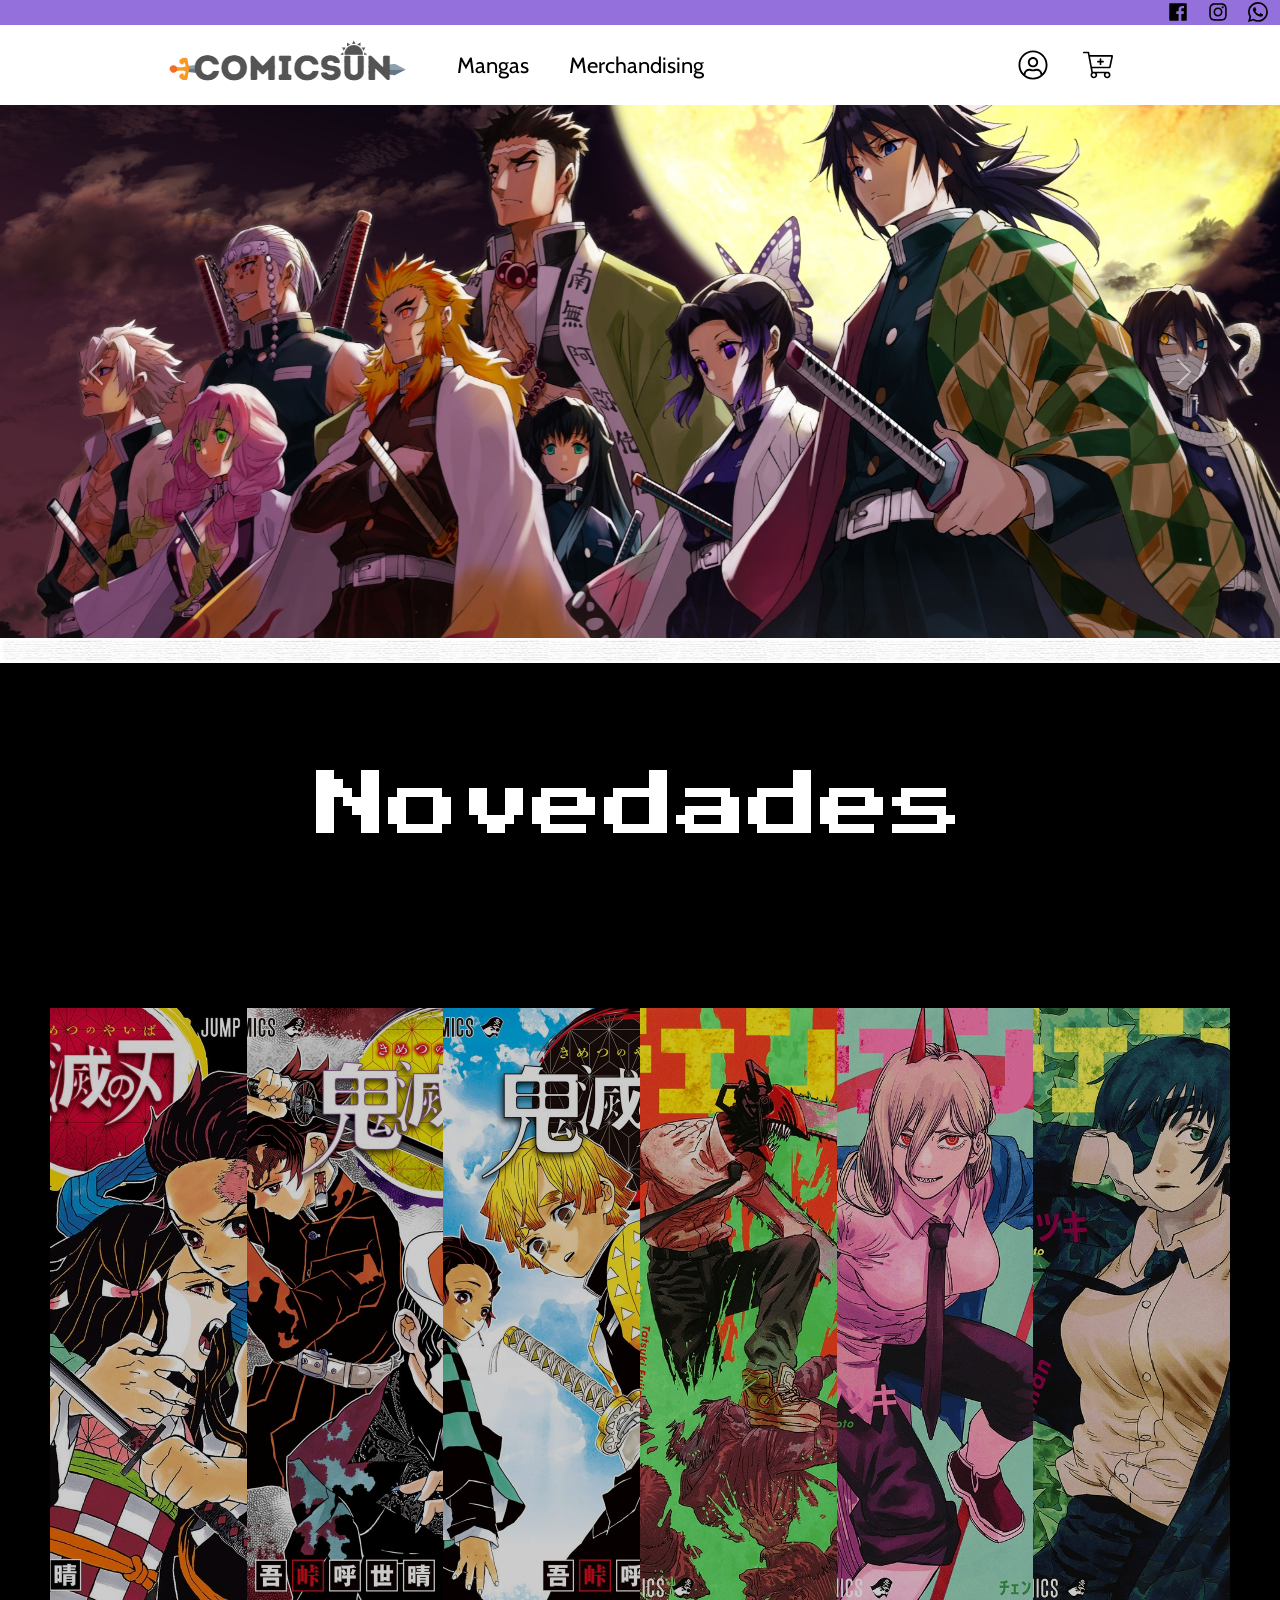
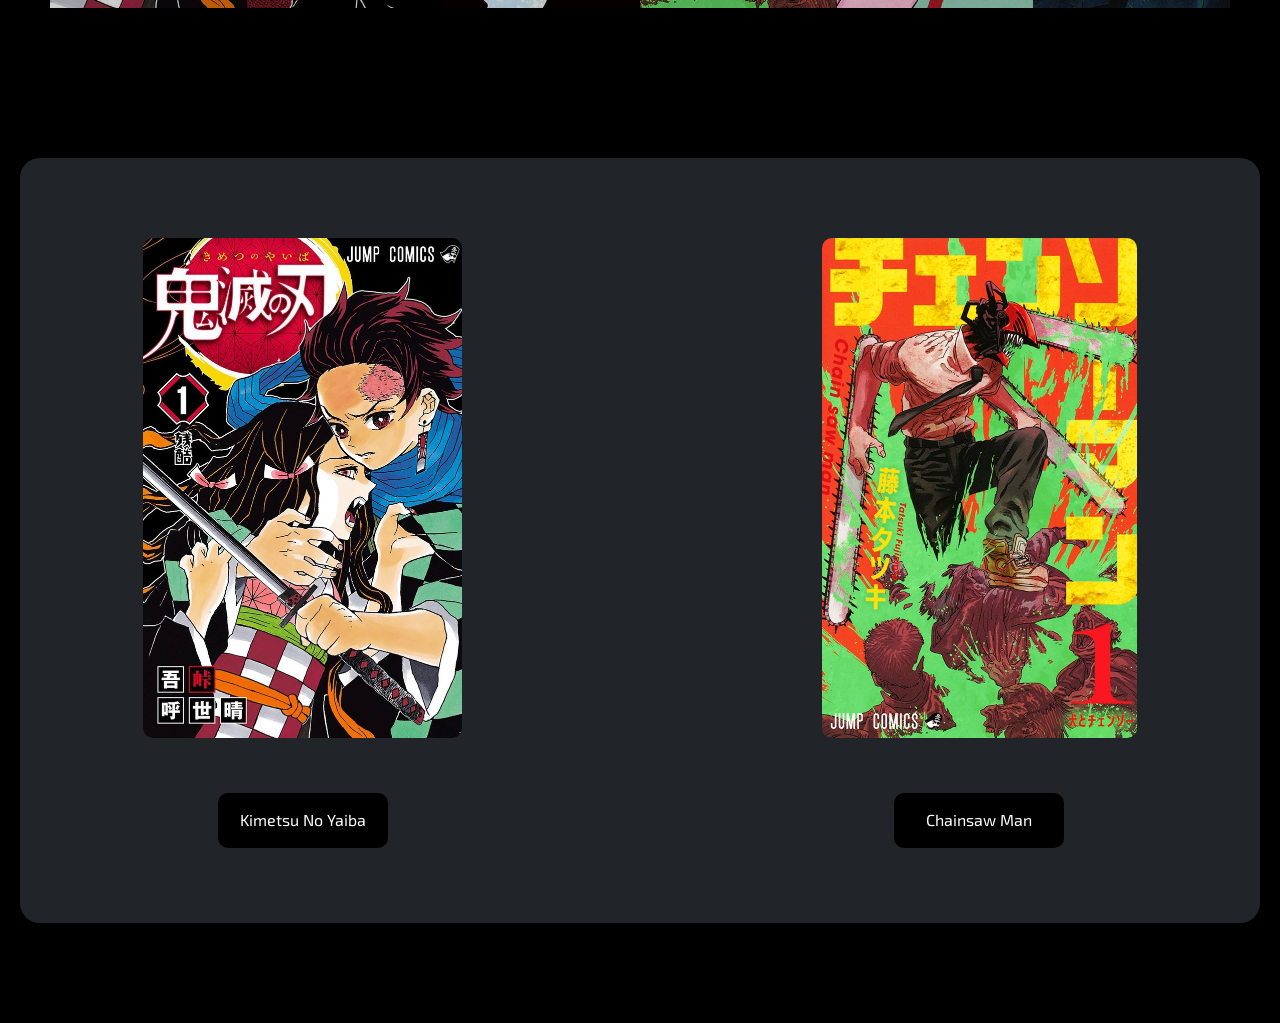
<file: index.html>
<!DOCTYPE html>
<html lang="en">
<head>
    <meta charset="UTF-8">
    <meta http-equiv="X-UA-Compatible" content="IE=edge">
    <meta name="viewport" content="width=device-width, initial-scale=1.0">
    <meta name="description" content="ComicSun">
    <meta name="keywords" content="">
    <link rel="shortcut icon" href="./img/Logo/Favicon.jpg" type="image/x-icon">
    <title>ComicSun</title>
    <!-- CSS -->
    <link rel="stylesheet" href="./CSS/styles.css">
    <!-- Fuentes de letras -->
    <link rel="preconnect" href="https://fonts.googleapis.com">
    <link rel="preconnect" href="https://fonts.gstatic.com" crossorigin>
    <link href="https://fonts.googleapis.com/css2?family=Cabin:wght@600&display=swap" rel="stylesheet">
    <link href="https://fonts.googleapis.com/css2?family=Press+Start+2P&display=swap" rel="stylesheet">
    <link href="https://fonts.googleapis.com/css2?family=Exo+2&display=swap" rel="stylesheet">
    <!-- Librerías -->
    <link href="https://cdn.jsdelivr.net/npm/bootstrap@5.3.0-alpha3/dist/css/bootstrap.min.css" rel="stylesheet" integrity="sha384-KK94CHFLLe+nY2dmCWGMq91rCGa5gtU4mk92HdvYe+M/SXH301p5ILy+dN9+nJOZ" crossorigin="anonymous">
</head>

<body class="body">
    <!-- Icons -->
    <div class="icons">
        <a class="icons__items" class="icons__face" href="https://es-la.facebook.com/" target="_blank">
            <svg class="icons__svg" xmlns="http://www.w3.org/2000/svg" viewBox="0 0 448 512"><path d="M448 56.7v398.5c0 13.7-11.1 24.7-24.7 24.7H309.1V306.5h58.2l8.7-67.6h-67v-43.2c0-19.6 5.4-32.9 33.5-32.9h35.8v-60.5c-6.2-.8-27.4-2.7-52.2-2.7-51.6 0-87 31.5-87 89.4v49.9h-58.4v67.6h58.4V480H24.7C11.1 480 0 468.9 0 455.3V56.7C0 43.1 11.1 32 24.7 32h398.5c13.7 0 24.8 11.1 24.8 24.7z"/></svg>
        </a>
        <a class="icons__items" class="icons__insta" href="https://www.instagram.com/" target="_blank">
            <svg class="icons__svg" xmlns="http://www.w3.org/2000/svg" viewBox="0 0 448 512"><path d="M224.1 141c-63.6 0-114.9 51.3-114.9 114.9s51.3 114.9 114.9 114.9S339 319.5 339 255.9 287.7 141 224.1 141zm0 189.6c-41.1 0-74.7-33.5-74.7-74.7s33.5-74.7 74.7-74.7 74.7 33.5 74.7 74.7-33.6 74.7-74.7 74.7zm146.4-194.3c0 14.9-12 26.8-26.8 26.8-14.9 0-26.8-12-26.8-26.8s12-26.8 26.8-26.8 26.8 12 26.8 26.8zm76.1 27.2c-1.7-35.9-9.9-67.7-36.2-93.9-26.2-26.2-58-34.4-93.9-36.2-37-2.1-147.9-2.1-184.9 0-35.8 1.7-67.6 9.9-93.9 36.1s-34.4 58-36.2 93.9c-2.1 37-2.1 147.9 0 184.9 1.7 35.9 9.9 67.7 36.2 93.9s58 34.4 93.9 36.2c37 2.1 147.9 2.1 184.9 0 35.9-1.7 67.7-9.9 93.9-36.2 26.2-26.2 34.4-58 36.2-93.9 2.1-37 2.1-147.8 0-184.8zM398.8 388c-7.8 19.6-22.9 34.7-42.6 42.6-29.5 11.7-99.5 9-132.1 9s-102.7 2.6-132.1-9c-19.6-7.8-34.7-22.9-42.6-42.6-11.7-29.5-9-99.5-9-132.1s-2.6-102.7 9-132.1c7.8-19.6 22.9-34.7 42.6-42.6 29.5-11.7 99.5-9 132.1-9s102.7-2.6 132.1 9c19.6 7.8 34.7 22.9 42.6 42.6 11.7 29.5 9 99.5 9 132.1s2.7 102.7-9 132.1z"/></svg>
        </a>
        <a class="icons__items" class="icons__whats" href="https://web.whatsapp.com/" target="_blank">
            <svg class="icons__svg" xmlns="http://www.w3.org/2000/svg" width="16" height="16" fill="currentColor" class="bi bi-whatsapp" viewBox="0 0 16 16">
                <path d="M13.601 2.326A7.854 7.854 0 0 0 7.994 0C3.627 0 .068 3.558.064 7.926c0 1.399.366 2.76 1.057 3.965L0 16l4.204-1.102a7.933 7.933 0 0 0 3.79.965h.004c4.368 0 7.926-3.558 7.93-7.93A7.898 7.898 0 0 0 13.6 2.326zM7.994 14.521a6.573 6.573 0 0 1-3.356-.92l-.24-.144-2.494.654.666-2.433-.156-.251a6.56 6.56 0 0 1-1.007-3.505c0-3.626 2.957-6.584 6.591-6.584a6.56 6.56 0 0 1 4.66 1.931 6.557 6.557 0 0 1 1.928 4.66c-.004 3.639-2.961 6.592-6.592 6.592zm3.615-4.934c-.197-.099-1.17-.578-1.353-.646-.182-.065-.315-.099-.445.099-.133.197-.513.646-.627.775-.114.133-.232.148-.43.05-.197-.1-.836-.308-1.592-.985-.59-.525-.985-1.175-1.103-1.372-.114-.198-.011-.304.088-.403.087-.088.197-.232.296-.346.1-.114.133-.198.198-.33.065-.134.034-.248-.015-.347-.05-.099-.445-1.076-.612-1.47-.16-.389-.323-.335-.445-.34-.114-.007-.247-.007-.38-.007a.729.729 0 0 0-.529.247c-.182.198-.691.677-.691 1.654 0 .977.71 1.916.81 2.049.098.133 1.394 2.132 3.383 2.992.47.205.84.326 1.129.418.475.152.904.129 1.246.08.38-.058 1.171-.48 1.338-.943.164-.464.164-.86.114-.943-.049-.084-.182-.133-.38-.232z"/>
              </svg>
        </a>
    </div>
    <!-- Menú navegador -->
    <header class="nav">
        <div class="nav__menu">
            <a class="nav__logo" href="./index.html">
                <img src="./img/Logo/ComicSun4.png" alt="Logo-ComicSun">
            </a>
            <a class="nav__pages" href="./PAGES/mangas.html">Mangas</a>
            <a class="nav__pages" href="./PAGES/merchandising.html">Merchandising</a>
        </div>
        
        <div class="nav__container">
            <a class="nav__icons" href="./PAGES/contacto.html">
                <svg xmlns="http://www.w3.org/2000/svg" viewBox="0 0 496 512"><path d="M248 8C111 8 0 119 0 256s111 248 248 248 248-111 248-248S385 8 248 8zm128 421.6c-35.9 26.5-80.1 42.4-128 42.4s-92.1-15.9-128-42.4V416c0-35.3 28.7-64 64-64 11.1 0 27.5 11.4 64 11.4 36.6 0 52.8-11.4 64-11.4 35.3 0 64 28.7 64 64v13.6zm30.6-27.5c-6.8-46.4-46.3-82.1-94.6-82.1-20.5 0-30.4 11.4-64 11.4S204.6 320 184 320c-48.3 0-87.8 35.7-94.6 82.1C53.9 363.6 32 312.4 32 256c0-119.1 96.9-216 216-216s216 96.9 216 216c0 56.4-21.9 107.6-57.4 146.1zM248 120c-48.6 0-88 39.4-88 88s39.4 88 88 88 88-39.4 88-88-39.4-88-88-88zm0 144c-30.9 0-56-25.1-56-56s25.1-56 56-56 56 25.1 56 56-25.1 56-56 56z"/></svg>
            </a>
            <a class="nav__icons" href="">
                <svg xmlns="http://www.w3.org/2000/svg" viewBox="0 0 576 512"><path d="M551.991 64H129.28l-8.329-44.423C118.822 8.226 108.911 0 97.362 0H12C5.373 0 0 5.373 0 12v8c0 6.627 5.373 12 12 12h78.72l69.927 372.946C150.305 416.314 144 431.42 144 448c0 35.346 28.654 64 64 64s64-28.654 64-64a63.681 63.681 0 0 0-8.583-32h145.167a63.681 63.681 0 0 0-8.583 32c0 35.346 28.654 64 64 64 35.346 0 64-28.654 64-64 0-17.993-7.435-34.24-19.388-45.868C506.022 391.891 496.76 384 485.328 384H189.28l-12-64h331.381c11.368 0 21.177-7.976 23.496-19.105l43.331-208C578.592 77.991 567.215 64 551.991 64zM464 416c17.645 0 32 14.355 32 32s-14.355 32-32 32-32-14.355-32-32 14.355-32 32-32zm-256 0c17.645 0 32 14.355 32 32s-14.355 32-32 32-32-14.355-32-32 14.355-32 32-32zm294.156-128H171.28l-36-192h406.876l-40 192zM272 196v-8c0-6.627 5.373-12 12-12h36v-36c0-6.627 5.373-12 12-12h8c6.627 0 12 5.373 12 12v36h36c6.627 0 12 5.373 12 12v8c0 6.627-5.373 12-12 12h-36v36c0 6.627-5.373 12-12 12h-8c-6.627 0-12-5.373-12-12v-36h-36c-6.627 0-12-5.373-12-12z"/></svg>
            </a>
        </div>
    </header>

    <main>
        <!-- Carrusel -->
        <div id="carouselExampleFade" class="carousel slide carousel-fade">
            <div class="carousel-inner">
              <div class="carousel-item active">
                <img src="./img/Carrusel/kimetsu-no-yaiba.jpg" class="d-block w-100" alt="kimetsu-no-yaiba">
              </div>
              <div class="carousel-item">
                <img src="./img/Carrusel/chainsaw-man.jpg" class="d-block w-100" alt="kimetsu-no-yaiba">
              </div>
              <div class="carousel-item">
                <img src="./img/Carrusel/kimetsu-no-yaiba2.jpg" class="d-block w-100" alt="kimetsu-no-yaiba">
              </div>
            </div>
            <button class="carousel-control-prev" type="button" data-bs-target="#carouselExampleFade" data-bs-slide="prev">
              <span class="carousel-control-prev-icon" aria-hidden="true"></span>
              <span class="visually-hidden">Previous</span>
            </button>
            <button class="carousel-control-next" type="button" data-bs-target="#carouselExampleFade" data-bs-slide="next">
              <span class="carousel-control-next-icon" aria-hidden="true"></span>
              <span class="visually-hidden">Next</span>
            </button>
        </div>


        <!-- Separación -->
       <div class="line">
            <img src="./img/lineablanca.jpg" alt="separacion">
       </div>


       <!-- Título -->
        <section class="title">
            <h1>Novedades</h1>
        </section>


        <!-- Galería de img -->
        <div class="galeria">
            <img src="./img/Kimetsu-no-yaiba/Kimetsu_no_Yaiba_V1jap.webp" alt="kimetsu-no-yaiba">
            <img src="./img/Kimetsu-no-yaiba/Kimetsu_no_Yaiba_V2.webp" alt="kimetsu-no-yaiba">
            <img src="./img/Kimetsu-no-yaiba/Kimetsu_no_Yaiba_V3.webp" alt="kimetsu-no-yaiba">
            <img src="./img/Chainsow-man/Volumen_1.webp" alt="chainsaw-man">
            <img src="./img/Chainsow-man/Volumen_2.webp" alt="chainsaw-man">
            <img src="./img/Chainsow-man/Volumen_3.webp" alt="chainsaw-man">
        </div>


        <!-- Tienda -->
        <section class="cont">
            <div class="box">
                <div class="box__cont">
                    <div class="box__img">
                        <a href="./PAGES/mangas.html">
                            <img src="./img/Kimetsu-no-yaiba/Kimetsu_no_Yaiba_V1jap.webp" alt="kimetsu-no-yaiba">
                        </a>
                    </div>
                    <!-- Button -->
                    <div class="button">
                        <a class="button__link" href="./PAGES/mangas.html">
                            <button class="button__txt">Kimetsu No Yaiba</button>
                        </a>
                    </div>
                </div>
                
                <div class="box__cont">
                    <div class="box__img">
                        <a href="./PAGES/mangas.html">
                            <img src="./img/Chainsow-man/Volumen_1.webp" alt="chainsaw-man">
                        </a>
                    </div>
                    <!-- Button -->
                    <div class="button">
                        <a class="button__link" href="./PAGES/mangas.html">
                            <button class="button__txt">Chainsaw Man</button>
                        </a>
                    </div>

                </div>
            </div>
        </section>
    </main>


    <!-- Pie de página -->
    <footer class="footer">
        
    </footer>







    <!-- Javascript -->
    <script src="https://cdn.jsdelivr.net/npm/@popperjs/core@2.11.7/dist/umd/popper.min.js" integrity="sha384-zYPOMqeu1DAVkHiLqWBUTcbYfZ8osu1Nd6Z89ify25QV9guujx43ITvfi12/QExE" crossorigin="anonymous"></script>
    <script src="https://cdn.jsdelivr.net/npm/bootstrap@5.3.0-alpha3/dist/js/bootstrap.min.js" integrity="sha384-Y4oOpwW3duJdCWv5ly8SCFYWqFDsfob/3GkgExXKV4idmbt98QcxXYs9UoXAB7BZ" crossorigin="anonymous"></script>
    <script src="./Javascript/script.js"></script>
</body>
</html>
</file>
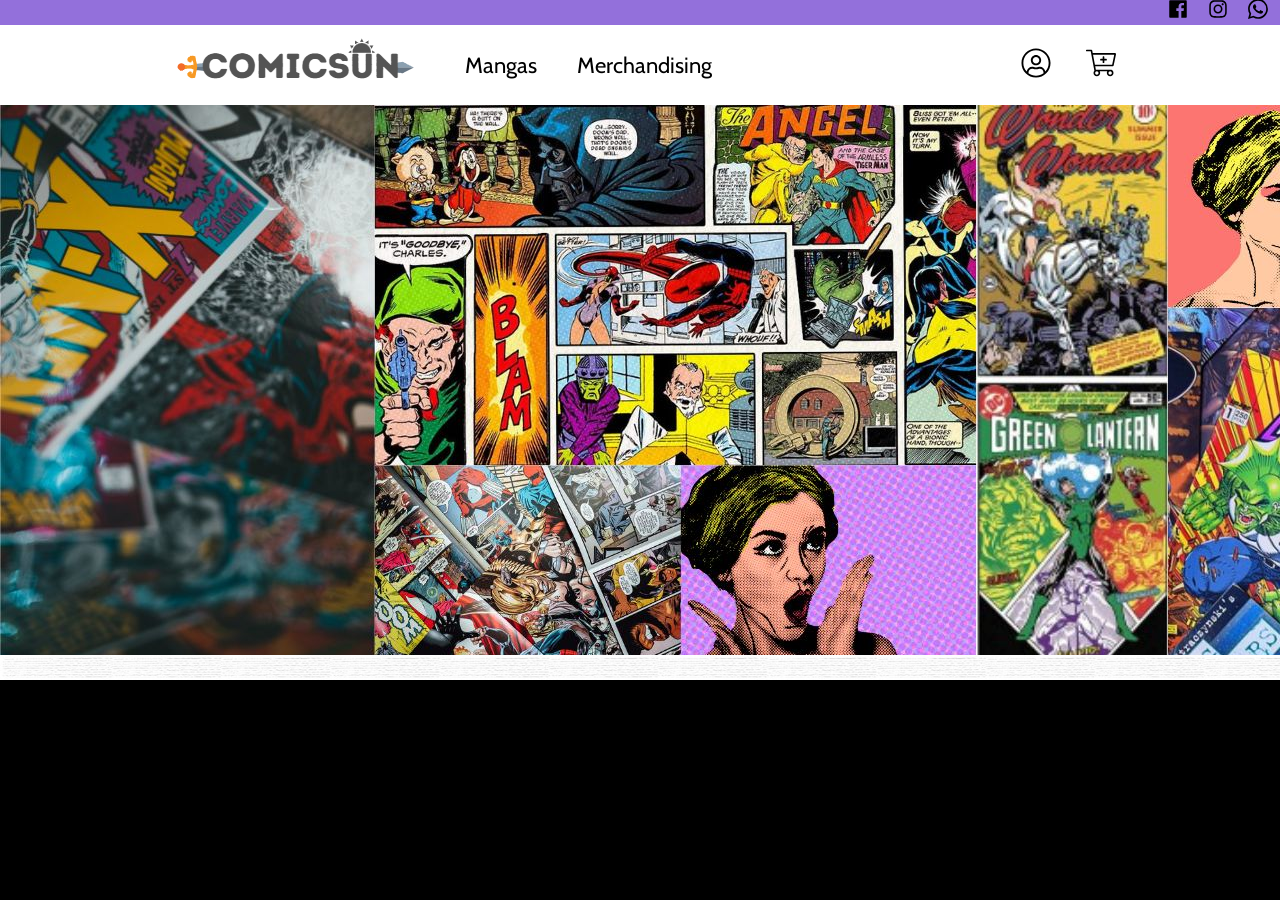
<file: PAGES/contacto.html>
<!DOCTYPE html>
<html lang="en">
<head>
    <meta charset="UTF-8">
    <meta http-equiv="X-UA-Compatible" content="IE=edge">
    <meta name="viewport" content="width=device-width, initial-scale=1.0">
    <meta name="description" content="ComicSun">
    <meta name="keywords" content="">
    <link rel="shortcut icon" href="../img/Logo/Favicon.jpg" type="image/x-icon">
    <title>Contacto</title>
    <!-- CSS -->
    <link rel="stylesheet" href="../CSS/styles.css">
    <!-- Fuentes de letras -->
    <link rel="preconnect" href="https://fonts.googleapis.com">
    <link rel="preconnect" href="https://fonts.gstatic.com" crossorigin>
    <link href="https://fonts.googleapis.com/css2?family=Cabin:wght@600&display=swap" rel="stylesheet">
    <!-- Librerías -->
</head>

<body class="body">
    <!-- Icons -->
    <div class="icons">
        <a class="icons__items" class="icons__face" href="https://es-la.facebook.com/" target="_blank">
            <svg class="icons__svg" xmlns="http://www.w3.org/2000/svg" viewBox="0 0 448 512"><path d="M448 56.7v398.5c0 13.7-11.1 24.7-24.7 24.7H309.1V306.5h58.2l8.7-67.6h-67v-43.2c0-19.6 5.4-32.9 33.5-32.9h35.8v-60.5c-6.2-.8-27.4-2.7-52.2-2.7-51.6 0-87 31.5-87 89.4v49.9h-58.4v67.6h58.4V480H24.7C11.1 480 0 468.9 0 455.3V56.7C0 43.1 11.1 32 24.7 32h398.5c13.7 0 24.8 11.1 24.8 24.7z"/></svg>
        </a>
        <a class="icons__items" class="icons__insta" href="https://www.instagram.com/" target="_blank">
            <svg class="icons__svg" xmlns="http://www.w3.org/2000/svg" viewBox="0 0 448 512"><path d="M224.1 141c-63.6 0-114.9 51.3-114.9 114.9s51.3 114.9 114.9 114.9S339 319.5 339 255.9 287.7 141 224.1 141zm0 189.6c-41.1 0-74.7-33.5-74.7-74.7s33.5-74.7 74.7-74.7 74.7 33.5 74.7 74.7-33.6 74.7-74.7 74.7zm146.4-194.3c0 14.9-12 26.8-26.8 26.8-14.9 0-26.8-12-26.8-26.8s12-26.8 26.8-26.8 26.8 12 26.8 26.8zm76.1 27.2c-1.7-35.9-9.9-67.7-36.2-93.9-26.2-26.2-58-34.4-93.9-36.2-37-2.1-147.9-2.1-184.9 0-35.8 1.7-67.6 9.9-93.9 36.1s-34.4 58-36.2 93.9c-2.1 37-2.1 147.9 0 184.9 1.7 35.9 9.9 67.7 36.2 93.9s58 34.4 93.9 36.2c37 2.1 147.9 2.1 184.9 0 35.9-1.7 67.7-9.9 93.9-36.2 26.2-26.2 34.4-58 36.2-93.9 2.1-37 2.1-147.8 0-184.8zM398.8 388c-7.8 19.6-22.9 34.7-42.6 42.6-29.5 11.7-99.5 9-132.1 9s-102.7 2.6-132.1-9c-19.6-7.8-34.7-22.9-42.6-42.6-11.7-29.5-9-99.5-9-132.1s-2.6-102.7 9-132.1c7.8-19.6 22.9-34.7 42.6-42.6 29.5-11.7 99.5-9 132.1-9s102.7-2.6 132.1 9c19.6 7.8 34.7 22.9 42.6 42.6 11.7 29.5 9 99.5 9 132.1s2.7 102.7-9 132.1z"/></svg>
        </a>
        <a class="icons__items" class="icons__whats" href="https://web.whatsapp.com/" target="_blank">
            <svg class="icons__svg" xmlns="http://www.w3.org/2000/svg" width="16" height="16" fill="currentColor" class="bi bi-whatsapp" viewBox="0 0 16 16">
                <path d="M13.601 2.326A7.854 7.854 0 0 0 7.994 0C3.627 0 .068 3.558.064 7.926c0 1.399.366 2.76 1.057 3.965L0 16l4.204-1.102a7.933 7.933 0 0 0 3.79.965h.004c4.368 0 7.926-3.558 7.93-7.93A7.898 7.898 0 0 0 13.6 2.326zM7.994 14.521a6.573 6.573 0 0 1-3.356-.92l-.24-.144-2.494.654.666-2.433-.156-.251a6.56 6.56 0 0 1-1.007-3.505c0-3.626 2.957-6.584 6.591-6.584a6.56 6.56 0 0 1 4.66 1.931 6.557 6.557 0 0 1 1.928 4.66c-.004 3.639-2.961 6.592-6.592 6.592zm3.615-4.934c-.197-.099-1.17-.578-1.353-.646-.182-.065-.315-.099-.445.099-.133.197-.513.646-.627.775-.114.133-.232.148-.43.05-.197-.1-.836-.308-1.592-.985-.59-.525-.985-1.175-1.103-1.372-.114-.198-.011-.304.088-.403.087-.088.197-.232.296-.346.1-.114.133-.198.198-.33.065-.134.034-.248-.015-.347-.05-.099-.445-1.076-.612-1.47-.16-.389-.323-.335-.445-.34-.114-.007-.247-.007-.38-.007a.729.729 0 0 0-.529.247c-.182.198-.691.677-.691 1.654 0 .977.71 1.916.81 2.049.098.133 1.394 2.132 3.383 2.992.47.205.84.326 1.129.418.475.152.904.129 1.246.08.38-.058 1.171-.48 1.338-.943.164-.464.164-.86.114-.943-.049-.084-.182-.133-.38-.232z"/>
              </svg>
        </a>
    </div>

    <!-- Menú navegador -->
    <header class="nav">
        <div class="nav__menu">
            <a class="nav__logo" href="../index.html">
                <img src="../img/Logo/ComicSun4.png" alt="Logo-ComicSun">
            </a>
            <a class="nav__pages" href="./mangas.html">Mangas</a>
            <a class="nav__pages" href="./merchandising.html">Merchandising</a>
        </div>
        
        <div class="nav__container">
            <a class="nav__icons" href="./contacto.html">
                <svg xmlns="http://www.w3.org/2000/svg" viewBox="0 0 496 512"><path d="M248 8C111 8 0 119 0 256s111 248 248 248 248-111 248-248S385 8 248 8zm128 421.6c-35.9 26.5-80.1 42.4-128 42.4s-92.1-15.9-128-42.4V416c0-35.3 28.7-64 64-64 11.1 0 27.5 11.4 64 11.4 36.6 0 52.8-11.4 64-11.4 35.3 0 64 28.7 64 64v13.6zm30.6-27.5c-6.8-46.4-46.3-82.1-94.6-82.1-20.5 0-30.4 11.4-64 11.4S204.6 320 184 320c-48.3 0-87.8 35.7-94.6 82.1C53.9 363.6 32 312.4 32 256c0-119.1 96.9-216 216-216s216 96.9 216 216c0 56.4-21.9 107.6-57.4 146.1zM248 120c-48.6 0-88 39.4-88 88s39.4 88 88 88 88-39.4 88-88-39.4-88-88-88zm0 144c-30.9 0-56-25.1-56-56s25.1-56 56-56 56 25.1 56 56-25.1 56-56 56z"/></svg>
            </a>
            <a class="nav__icons" href="">
                <svg xmlns="http://www.w3.org/2000/svg" viewBox="0 0 576 512"><path d="M551.991 64H129.28l-8.329-44.423C118.822 8.226 108.911 0 97.362 0H12C5.373 0 0 5.373 0 12v8c0 6.627 5.373 12 12 12h78.72l69.927 372.946C150.305 416.314 144 431.42 144 448c0 35.346 28.654 64 64 64s64-28.654 64-64a63.681 63.681 0 0 0-8.583-32h145.167a63.681 63.681 0 0 0-8.583 32c0 35.346 28.654 64 64 64 35.346 0 64-28.654 64-64 0-17.993-7.435-34.24-19.388-45.868C506.022 391.891 496.76 384 485.328 384H189.28l-12-64h331.381c11.368 0 21.177-7.976 23.496-19.105l43.331-208C578.592 77.991 567.215 64 551.991 64zM464 416c17.645 0 32 14.355 32 32s-14.355 32-32 32-32-14.355-32-32 14.355-32 32-32zm-256 0c17.645 0 32 14.355 32 32s-14.355 32-32 32-32-14.355-32-32 14.355-32 32-32zm294.156-128H171.28l-36-192h406.876l-40 192zM272 196v-8c0-6.627 5.373-12 12-12h36v-36c0-6.627 5.373-12 12-12h8c6.627 0 12 5.373 12 12v36h36c6.627 0 12 5.373 12 12v8c0 6.627-5.373 12-12 12h-36v36c0 6.627-5.373 12-12 12h-8c-6.627 0-12-5.373-12-12v-36h-36c-6.627 0-12-5.373-12-12z"/></svg>
            </a>
        </div>
    </header>


    <!-- Banner -->
    <div class="banner">
        <img src="../img/banner1.jpg" alt="Banner">
    </div>


    <!-- Separación -->
    <div class="line">
        <img src="../img/lineablanca.jpg" alt="separacion">
    </div>

    
    


    <!-- Javascript -->
    <script src="../Javascript/script.js"></script>
</body>
</html>
</file>
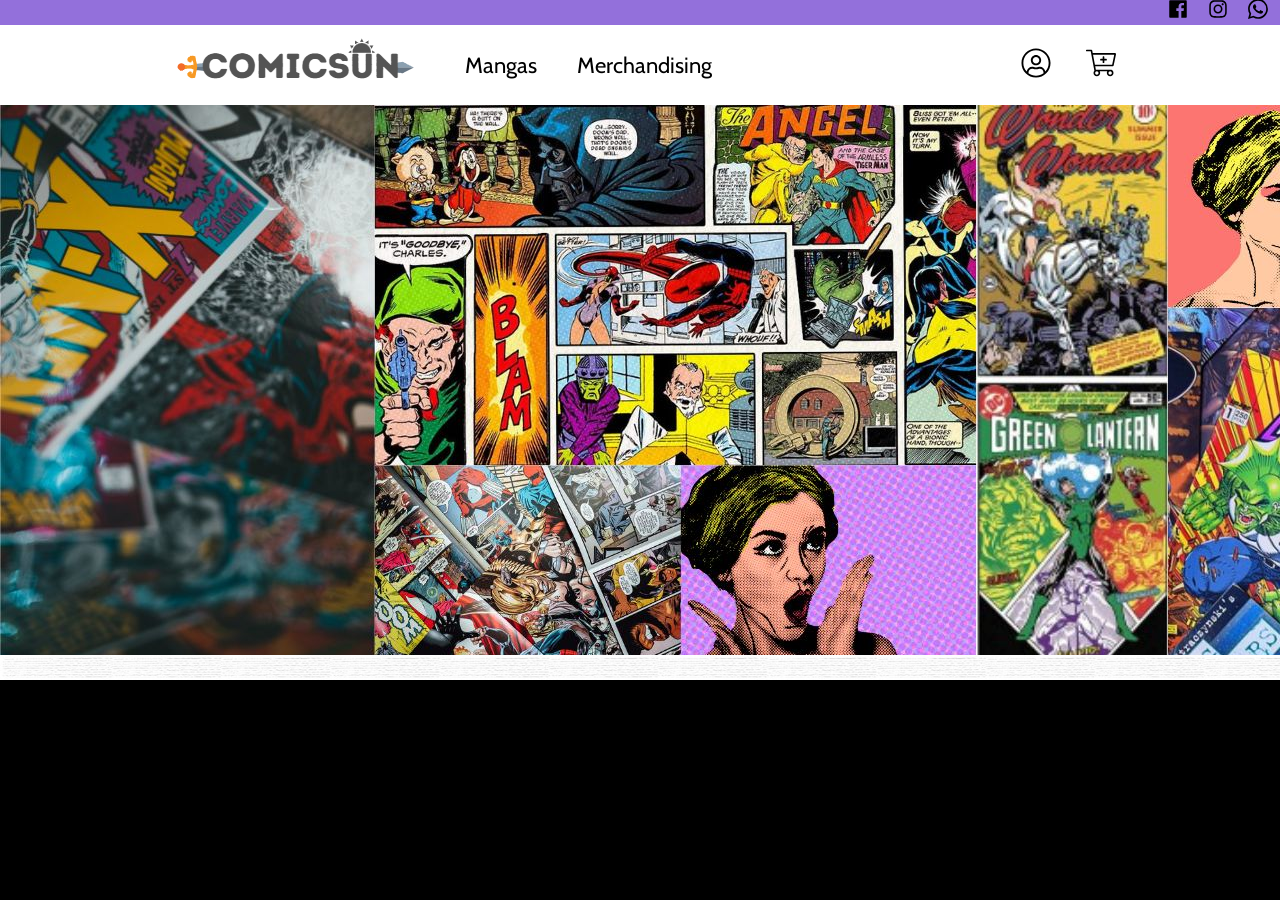
<file: PAGES/mangas.html>
<!DOCTYPE html>
<html lang="en">
<head>
    <meta charset="UTF-8">
    <meta http-equiv="X-UA-Compatible" content="IE=edge">
    <meta name="viewport" content="width=device-width, initial-scale=1.0">
    <meta name="description" content="ComicSun">
    <meta name="keywords" content="">
    <link rel="shortcut icon" href="../img/Logo/Favicon.jpg" type="image/x-icon">
    <title>Productos</title>
    <!-- CSS -->
    <link rel="stylesheet" href="../CSS/styles.css">
    <!-- Fuentes de letras -->
    <link rel="preconnect" href="https://fonts.googleapis.com">
    <link rel="preconnect" href="https://fonts.gstatic.com" crossorigin>
    <link href="https://fonts.googleapis.com/css2?family=Cabin:wght@600&display=swap" rel="stylesheet">
    <!-- Librerías -->
</head>

<body class="body">
    <!-- Icons -->
    <div class="icons">
        <a class="icons__items" class="icons__face" href="https://es-la.facebook.com/" target="_blank">
            <svg class="icons__svg" xmlns="http://www.w3.org/2000/svg" viewBox="0 0 448 512"><path d="M448 56.7v398.5c0 13.7-11.1 24.7-24.7 24.7H309.1V306.5h58.2l8.7-67.6h-67v-43.2c0-19.6 5.4-32.9 33.5-32.9h35.8v-60.5c-6.2-.8-27.4-2.7-52.2-2.7-51.6 0-87 31.5-87 89.4v49.9h-58.4v67.6h58.4V480H24.7C11.1 480 0 468.9 0 455.3V56.7C0 43.1 11.1 32 24.7 32h398.5c13.7 0 24.8 11.1 24.8 24.7z"/></svg>
        </a>
        <a class="icons__items" class="icons__insta" href="https://www.instagram.com/" target="_blank">
            <svg class="icons__svg" xmlns="http://www.w3.org/2000/svg" viewBox="0 0 448 512"><path d="M224.1 141c-63.6 0-114.9 51.3-114.9 114.9s51.3 114.9 114.9 114.9S339 319.5 339 255.9 287.7 141 224.1 141zm0 189.6c-41.1 0-74.7-33.5-74.7-74.7s33.5-74.7 74.7-74.7 74.7 33.5 74.7 74.7-33.6 74.7-74.7 74.7zm146.4-194.3c0 14.9-12 26.8-26.8 26.8-14.9 0-26.8-12-26.8-26.8s12-26.8 26.8-26.8 26.8 12 26.8 26.8zm76.1 27.2c-1.7-35.9-9.9-67.7-36.2-93.9-26.2-26.2-58-34.4-93.9-36.2-37-2.1-147.9-2.1-184.9 0-35.8 1.7-67.6 9.9-93.9 36.1s-34.4 58-36.2 93.9c-2.1 37-2.1 147.9 0 184.9 1.7 35.9 9.9 67.7 36.2 93.9s58 34.4 93.9 36.2c37 2.1 147.9 2.1 184.9 0 35.9-1.7 67.7-9.9 93.9-36.2 26.2-26.2 34.4-58 36.2-93.9 2.1-37 2.1-147.8 0-184.8zM398.8 388c-7.8 19.6-22.9 34.7-42.6 42.6-29.5 11.7-99.5 9-132.1 9s-102.7 2.6-132.1-9c-19.6-7.8-34.7-22.9-42.6-42.6-11.7-29.5-9-99.5-9-132.1s-2.6-102.7 9-132.1c7.8-19.6 22.9-34.7 42.6-42.6 29.5-11.7 99.5-9 132.1-9s102.7-2.6 132.1 9c19.6 7.8 34.7 22.9 42.6 42.6 11.7 29.5 9 99.5 9 132.1s2.7 102.7-9 132.1z"/></svg>
        </a>
        <a class="icons__items" class="icons__whats" href="https://web.whatsapp.com/" target="_blank">
            <svg class="icons__svg" xmlns="http://www.w3.org/2000/svg" width="16" height="16" fill="currentColor" class="bi bi-whatsapp" viewBox="0 0 16 16">
            <path d="M13.601 2.326A7.854 7.854 0 0 0 7.994 0C3.627 0 .068 3.558.064 7.926c0 1.399.366 2.76 1.057 3.965L0 16l4.204-1.102a7.933 7.933 0 0 0 3.79.965h.004c4.368 0 7.926-3.558 7.93-7.93A7.898 7.898 0 0 0 13.6 2.326zM7.994 14.521a6.573 6.573 0 0 1-3.356-.92l-.24-.144-2.494.654.666-2.433-.156-.251a6.56 6.56 0 0 1-1.007-3.505c0-3.626 2.957-6.584 6.591-6.584a6.56 6.56 0 0 1 4.66 1.931 6.557 6.557 0 0 1 1.928 4.66c-.004 3.639-2.961 6.592-6.592 6.592zm3.615-4.934c-.197-.099-1.17-.578-1.353-.646-.182-.065-.315-.099-.445.099-.133.197-.513.646-.627.775-.114.133-.232.148-.43.05-.197-.1-.836-.308-1.592-.985-.59-.525-.985-1.175-1.103-1.372-.114-.198-.011-.304.088-.403.087-.088.197-.232.296-.346.1-.114.133-.198.198-.33.065-.134.034-.248-.015-.347-.05-.099-.445-1.076-.612-1.47-.16-.389-.323-.335-.445-.34-.114-.007-.247-.007-.38-.007a.729.729 0 0 0-.529.247c-.182.198-.691.677-.691 1.654 0 .977.71 1.916.81 2.049.098.133 1.394 2.132 3.383 2.992.47.205.84.326 1.129.418.475.152.904.129 1.246.08.38-.058 1.171-.48 1.338-.943.164-.464.164-.86.114-.943-.049-.084-.182-.133-.38-.232z"/>
            </svg>
        </a>
    </div>
    

    <!-- Menú navegador -->
    <header class="nav">
        <div class="nav__menu">
            <a class="nav__logo" href="../index.html">
                <img src="../img/Logo/ComicSun4.png" alt="Logo-ComicSun">
            </a>
            <a class="nav__pages" href="./mangas.html">Mangas</a>
            <a class="nav__pages" href="./merchandising.html">Merchandising</a>
        </div>
        
        <div class="nav__container">
            <a class="nav__icons" href="./contacto.html">
                <svg xmlns="http://www.w3.org/2000/svg" viewBox="0 0 496 512"><path d="M248 8C111 8 0 119 0 256s111 248 248 248 248-111 248-248S385 8 248 8zm128 421.6c-35.9 26.5-80.1 42.4-128 42.4s-92.1-15.9-128-42.4V416c0-35.3 28.7-64 64-64 11.1 0 27.5 11.4 64 11.4 36.6 0 52.8-11.4 64-11.4 35.3 0 64 28.7 64 64v13.6zm30.6-27.5c-6.8-46.4-46.3-82.1-94.6-82.1-20.5 0-30.4 11.4-64 11.4S204.6 320 184 320c-48.3 0-87.8 35.7-94.6 82.1C53.9 363.6 32 312.4 32 256c0-119.1 96.9-216 216-216s216 96.9 216 216c0 56.4-21.9 107.6-57.4 146.1zM248 120c-48.6 0-88 39.4-88 88s39.4 88 88 88 88-39.4 88-88-39.4-88-88-88zm0 144c-30.9 0-56-25.1-56-56s25.1-56 56-56 56 25.1 56 56-25.1 56-56 56z"/></svg>
            </a>
            <a class="nav__icons" href="">
                <svg xmlns="http://www.w3.org/2000/svg" viewBox="0 0 576 512"><path d="M551.991 64H129.28l-8.329-44.423C118.822 8.226 108.911 0 97.362 0H12C5.373 0 0 5.373 0 12v8c0 6.627 5.373 12 12 12h78.72l69.927 372.946C150.305 416.314 144 431.42 144 448c0 35.346 28.654 64 64 64s64-28.654 64-64a63.681 63.681 0 0 0-8.583-32h145.167a63.681 63.681 0 0 0-8.583 32c0 35.346 28.654 64 64 64 35.346 0 64-28.654 64-64 0-17.993-7.435-34.24-19.388-45.868C506.022 391.891 496.76 384 485.328 384H189.28l-12-64h331.381c11.368 0 21.177-7.976 23.496-19.105l43.331-208C578.592 77.991 567.215 64 551.991 64zM464 416c17.645 0 32 14.355 32 32s-14.355 32-32 32-32-14.355-32-32 14.355-32 32-32zm-256 0c17.645 0 32 14.355 32 32s-14.355 32-32 32-32-14.355-32-32 14.355-32 32-32zm294.156-128H171.28l-36-192h406.876l-40 192zM272 196v-8c0-6.627 5.373-12 12-12h36v-36c0-6.627 5.373-12 12-12h8c6.627 0 12 5.373 12 12v36h36c6.627 0 12 5.373 12 12v8c0 6.627-5.373 12-12 12h-36v36c0 6.627-5.373 12-12 12h-8c-6.627 0-12-5.373-12-12v-36h-36c-6.627 0-12-5.373-12-12z"/></svg>
            </a>
        </div>
    </header>


    <!-- Banner -->
    <div class="banner">
        <img src="../img/banner1.jpg" alt="Banner">
    </div>


    <!-- Separación -->
    <div class="line">
        <img src="../img/lineablanca.jpg" alt="separacion">
    </div>



    <!-- Javascript -->
    <script src="../Javascript/script.js"></script>
</body>
</html>
</file>
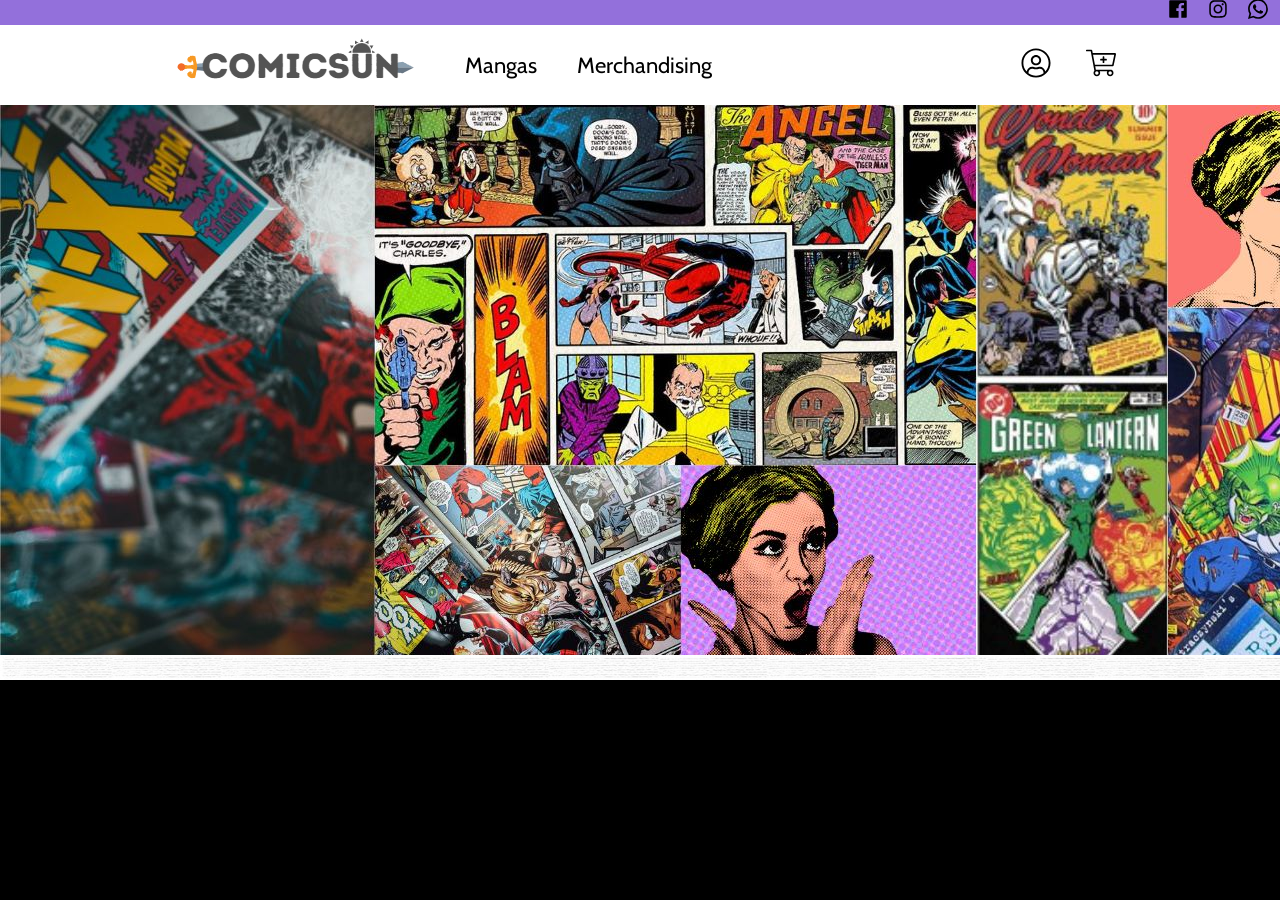
<file: PAGES/merchandising.html>
<!DOCTYPE html>
<html lang="en">
<head>
    <meta charset="UTF-8">
    <meta http-equiv="X-UA-Compatible" content="IE=edge">
    <meta name="viewport" content="width=device-width, initial-scale=1.0">
    <meta name="description" content="ComicSun">
    <meta name="keywords" content="">
    <link rel="shortcut icon" href="../img/Logo/Favicon.jpg" type="image/x-icon">
    <title>Merchandising</title>
    <!-- CSS -->
    <link rel="stylesheet" href="../CSS/styles.css">
    <!-- Fuentes de letras -->
    <link rel="preconnect" href="https://fonts.googleapis.com">
    <link rel="preconnect" href="https://fonts.gstatic.com" crossorigin>
    <link href="https://fonts.googleapis.com/css2?family=Cabin:wght@600&display=swap" rel="stylesheet">
    <!-- Librerías -->
</head>

<body class="body">
    <!-- Icons -->
    <div class="icons">
        <a class="icons__items" class="icons__face" href="https://es-la.facebook.com/" target="_blank">
            <svg class="icons__svg" xmlns="http://www.w3.org/2000/svg" viewBox="0 0 448 512"><path d="M448 56.7v398.5c0 13.7-11.1 24.7-24.7 24.7H309.1V306.5h58.2l8.7-67.6h-67v-43.2c0-19.6 5.4-32.9 33.5-32.9h35.8v-60.5c-6.2-.8-27.4-2.7-52.2-2.7-51.6 0-87 31.5-87 89.4v49.9h-58.4v67.6h58.4V480H24.7C11.1 480 0 468.9 0 455.3V56.7C0 43.1 11.1 32 24.7 32h398.5c13.7 0 24.8 11.1 24.8 24.7z"/></svg>
        </a>
        <a class="icons__items" class="icons__insta" href="https://www.instagram.com/" target="_blank">
            <svg class="icons__svg" xmlns="http://www.w3.org/2000/svg" viewBox="0 0 448 512"><path d="M224.1 141c-63.6 0-114.9 51.3-114.9 114.9s51.3 114.9 114.9 114.9S339 319.5 339 255.9 287.7 141 224.1 141zm0 189.6c-41.1 0-74.7-33.5-74.7-74.7s33.5-74.7 74.7-74.7 74.7 33.5 74.7 74.7-33.6 74.7-74.7 74.7zm146.4-194.3c0 14.9-12 26.8-26.8 26.8-14.9 0-26.8-12-26.8-26.8s12-26.8 26.8-26.8 26.8 12 26.8 26.8zm76.1 27.2c-1.7-35.9-9.9-67.7-36.2-93.9-26.2-26.2-58-34.4-93.9-36.2-37-2.1-147.9-2.1-184.9 0-35.8 1.7-67.6 9.9-93.9 36.1s-34.4 58-36.2 93.9c-2.1 37-2.1 147.9 0 184.9 1.7 35.9 9.9 67.7 36.2 93.9s58 34.4 93.9 36.2c37 2.1 147.9 2.1 184.9 0 35.9-1.7 67.7-9.9 93.9-36.2 26.2-26.2 34.4-58 36.2-93.9 2.1-37 2.1-147.8 0-184.8zM398.8 388c-7.8 19.6-22.9 34.7-42.6 42.6-29.5 11.7-99.5 9-132.1 9s-102.7 2.6-132.1-9c-19.6-7.8-34.7-22.9-42.6-42.6-11.7-29.5-9-99.5-9-132.1s-2.6-102.7 9-132.1c7.8-19.6 22.9-34.7 42.6-42.6 29.5-11.7 99.5-9 132.1-9s102.7-2.6 132.1 9c19.6 7.8 34.7 22.9 42.6 42.6 11.7 29.5 9 99.5 9 132.1s2.7 102.7-9 132.1z"/></svg>
        </a>
        <a class="icons__items" class="icons__whats" href="https://web.whatsapp.com/" target="_blank">
            <svg class="icons__svg" xmlns="http://www.w3.org/2000/svg" width="16" height="16" fill="currentColor" class="bi bi-whatsapp" viewBox="0 0 16 16">
                <path d="M13.601 2.326A7.854 7.854 0 0 0 7.994 0C3.627 0 .068 3.558.064 7.926c0 1.399.366 2.76 1.057 3.965L0 16l4.204-1.102a7.933 7.933 0 0 0 3.79.965h.004c4.368 0 7.926-3.558 7.93-7.93A7.898 7.898 0 0 0 13.6 2.326zM7.994 14.521a6.573 6.573 0 0 1-3.356-.92l-.24-.144-2.494.654.666-2.433-.156-.251a6.56 6.56 0 0 1-1.007-3.505c0-3.626 2.957-6.584 6.591-6.584a6.56 6.56 0 0 1 4.66 1.931 6.557 6.557 0 0 1 1.928 4.66c-.004 3.639-2.961 6.592-6.592 6.592zm3.615-4.934c-.197-.099-1.17-.578-1.353-.646-.182-.065-.315-.099-.445.099-.133.197-.513.646-.627.775-.114.133-.232.148-.43.05-.197-.1-.836-.308-1.592-.985-.59-.525-.985-1.175-1.103-1.372-.114-.198-.011-.304.088-.403.087-.088.197-.232.296-.346.1-.114.133-.198.198-.33.065-.134.034-.248-.015-.347-.05-.099-.445-1.076-.612-1.47-.16-.389-.323-.335-.445-.34-.114-.007-.247-.007-.38-.007a.729.729 0 0 0-.529.247c-.182.198-.691.677-.691 1.654 0 .977.71 1.916.81 2.049.098.133 1.394 2.132 3.383 2.992.47.205.84.326 1.129.418.475.152.904.129 1.246.08.38-.058 1.171-.48 1.338-.943.164-.464.164-.86.114-.943-.049-.084-.182-.133-.38-.232z"/>
              </svg>
        </a>
    </div>

    <!-- Menú navegador -->
    <header class="nav">
        <div class="nav__menu">
            <a class="nav__logo" href="../index.html">
                <img src="../img/Logo/ComicSun4.png" alt="Logo-ComicSun">
            </a>
            <a class="nav__pages" href="./mangas.html">Mangas</a>
            <a class="nav__pages" href="./merchandising.html">Merchandising</a>
        </div>
        
        <div class="nav__container">
            <a class="nav__icons" href="./contacto.html">
                <svg xmlns="http://www.w3.org/2000/svg" viewBox="0 0 496 512"><path d="M248 8C111 8 0 119 0 256s111 248 248 248 248-111 248-248S385 8 248 8zm128 421.6c-35.9 26.5-80.1 42.4-128 42.4s-92.1-15.9-128-42.4V416c0-35.3 28.7-64 64-64 11.1 0 27.5 11.4 64 11.4 36.6 0 52.8-11.4 64-11.4 35.3 0 64 28.7 64 64v13.6zm30.6-27.5c-6.8-46.4-46.3-82.1-94.6-82.1-20.5 0-30.4 11.4-64 11.4S204.6 320 184 320c-48.3 0-87.8 35.7-94.6 82.1C53.9 363.6 32 312.4 32 256c0-119.1 96.9-216 216-216s216 96.9 216 216c0 56.4-21.9 107.6-57.4 146.1zM248 120c-48.6 0-88 39.4-88 88s39.4 88 88 88 88-39.4 88-88-39.4-88-88-88zm0 144c-30.9 0-56-25.1-56-56s25.1-56 56-56 56 25.1 56 56-25.1 56-56 56z"/></svg>
            </a>
            <a class="nav__icons" href="">
                <svg xmlns="http://www.w3.org/2000/svg" viewBox="0 0 576 512"><path d="M551.991 64H129.28l-8.329-44.423C118.822 8.226 108.911 0 97.362 0H12C5.373 0 0 5.373 0 12v8c0 6.627 5.373 12 12 12h78.72l69.927 372.946C150.305 416.314 144 431.42 144 448c0 35.346 28.654 64 64 64s64-28.654 64-64a63.681 63.681 0 0 0-8.583-32h145.167a63.681 63.681 0 0 0-8.583 32c0 35.346 28.654 64 64 64 35.346 0 64-28.654 64-64 0-17.993-7.435-34.24-19.388-45.868C506.022 391.891 496.76 384 485.328 384H189.28l-12-64h331.381c11.368 0 21.177-7.976 23.496-19.105l43.331-208C578.592 77.991 567.215 64 551.991 64zM464 416c17.645 0 32 14.355 32 32s-14.355 32-32 32-32-14.355-32-32 14.355-32 32-32zm-256 0c17.645 0 32 14.355 32 32s-14.355 32-32 32-32-14.355-32-32 14.355-32 32-32zm294.156-128H171.28l-36-192h406.876l-40 192zM272 196v-8c0-6.627 5.373-12 12-12h36v-36c0-6.627 5.373-12 12-12h8c6.627 0 12 5.373 12 12v36h36c6.627 0 12 5.373 12 12v8c0 6.627-5.373 12-12 12h-36v36c0 6.627-5.373 12-12 12h-8c-6.627 0-12-5.373-12-12v-36h-36c-6.627 0-12-5.373-12-12z"/></svg>
            </a>
        </div>
    </header>

    <!-- Banner -->
    <div class="banner">
        <img src="../img/banner1.jpg" alt="Banner">
    </div>


    <!-- Separación -->
    <div class="line">
        <img src="../img/lineablanca.jpg" alt="separacion">
    </div>
    


    <!-- Javascript -->
    <script src="../Javascript/script.js"></script>
</body>
</html>
</file>
<file: CSS/styles.css>
/* ----------reset---------- */
*, 
*:after,
*:before {
    margin: 0;
    padding: 0;
    box-sizing: border-box;
}
/* ------------------------- */


/* Body */
.body {
    background-color: black;
}



/* Icons */
.icons {
    width: 100%;
    height: 25px;
    padding: 2px;
    display: flex;
    justify-content: end;
    align-items: end;
    gap: 10px;
    background-color: mediumpurple;
}

.icons .icons__items {
    margin-right: 10px;
}

.icons .icons__items .icons__svg {
    width: 20px;
    height: 20px;
    color: black;
}


/* Navegador */
.nav {
    width: 100%;
    height: 80px;
    display: flex;
    justify-content: space-around;
    padding: 10px;
    background-color: white;
    font-family: 'Cabin', sans-serif;
}

.nav .nav__menu {
    display: flex;
    align-items: center;
    gap: 40px;
}

.nav .nav__pages {
    text-decoration: none;
    color: black;
    font-size: 22px;
}

.nav__container {
    display: flex;
    align-items: center;
    gap: 35px;
}

.nav .nav__container .nav__icons svg {
    width: 30px;
    height: 30px;
}


/* Separación */
.line img {
    width: 100%;
    height: 25px;
}


/* Título */
.title {
    color: white;
    display: flex;
    justify-content: center;
    margin: 100px;
}
    
.title h1 {
    font-size: 450%;
    font-family: 'Press Start 2P', cursive;
}


/* Galería de img */
.galeria {
    display: flex;
    flex-direction: row;
    justify-content: center;
    width: 100%;
    height: 700px;
    padding: 50px;
}

.galeria img {
    width: 0px;
    flex-grow: 1;
    object-fit: cover;
    opacity: .8;
    transition: all 0.5s ease-out;
}

.galeria img:hover {
    cursor: crosshair;
    width: 300px;
    opacity: 1;
    filter: contrast(120%);
}


/* Tienda */

.cont {
    display: flex;
    justify-content: center;
}


.box {
    display: flex;
    flex-direction: row;
    justify-content: center;
    width: 100%;
    gap: 300px;
    margin: 100px 20px;
    border-radius: 20px;
    background-color: currentcolor;
}

.box .box__cont {
    display: flex;
    flex-direction: column;
    align-items: center;
    margin: 50px 0;
}

.box .box__cont .box__img {
    padding: 10px;
    margin: 20px;
}

.box .box__cont .box__img img {
    width: 100%;
    height: 500px;
    border-radius: 10px;
    transition: all 0.3s;
    cursor: pointer;
}

.box .box__cont .box__img img:hover {
    transform: scale(1.10);
}

.box .box__cont .button {
    margin: 20px 10px;
    padding: 5px;
    transition: all 0.3s;
    font-family: 'Exo 2', sans-serif;
}

.box .box__cont .button:hover {
    background-color: darkslateblue;
    border-radius: 10px;
}

.box .box__cont .button:hover {
    transform: scale(1.10);
}


.box .box__cont .button .button__link .button__txt {
    height: 55px;
    width: 170px;
    border-radius: 10px;
    border: solid black;
    background-color: black;
    color: white;
}


/* Footer */







/* -------------- */
/* Página/Mangas */
/* Banner */

.banner {
    width: 100%;
    height: 550px;
    overflow: hidden;
}
</file>
